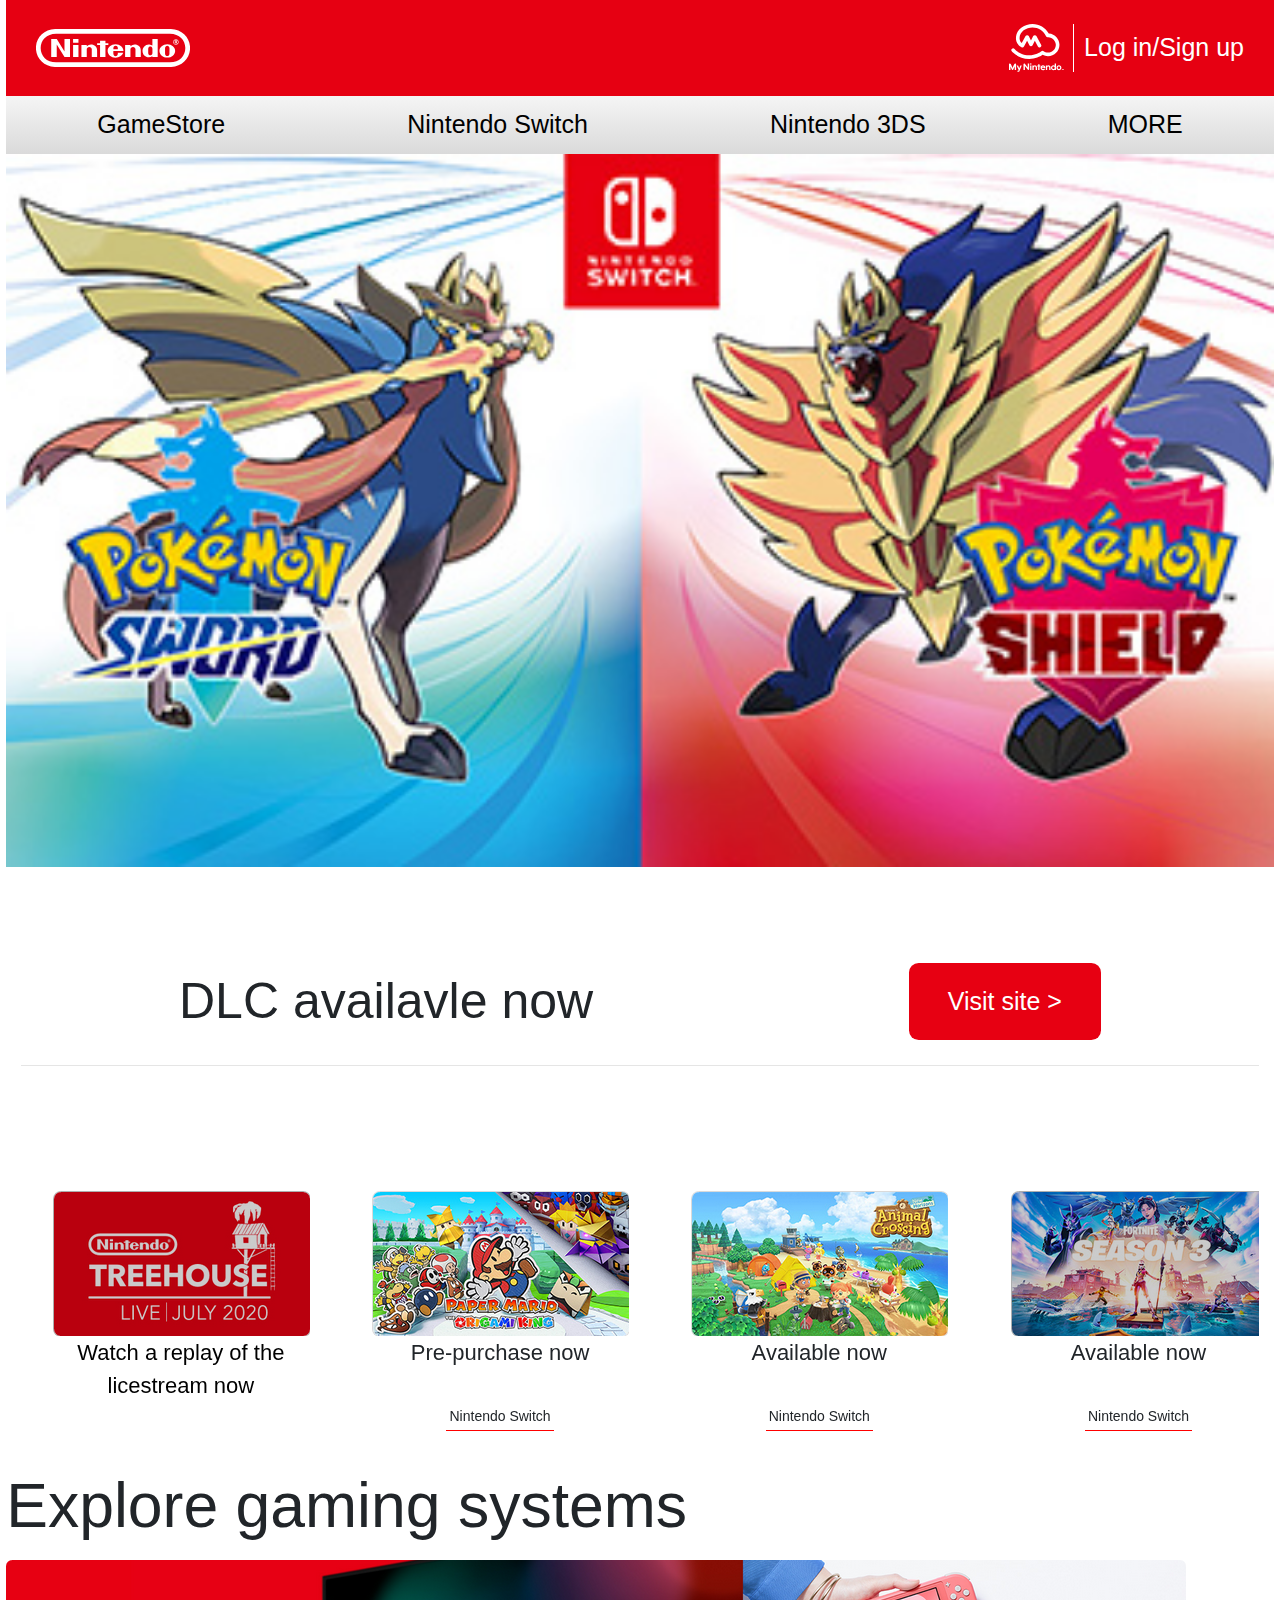
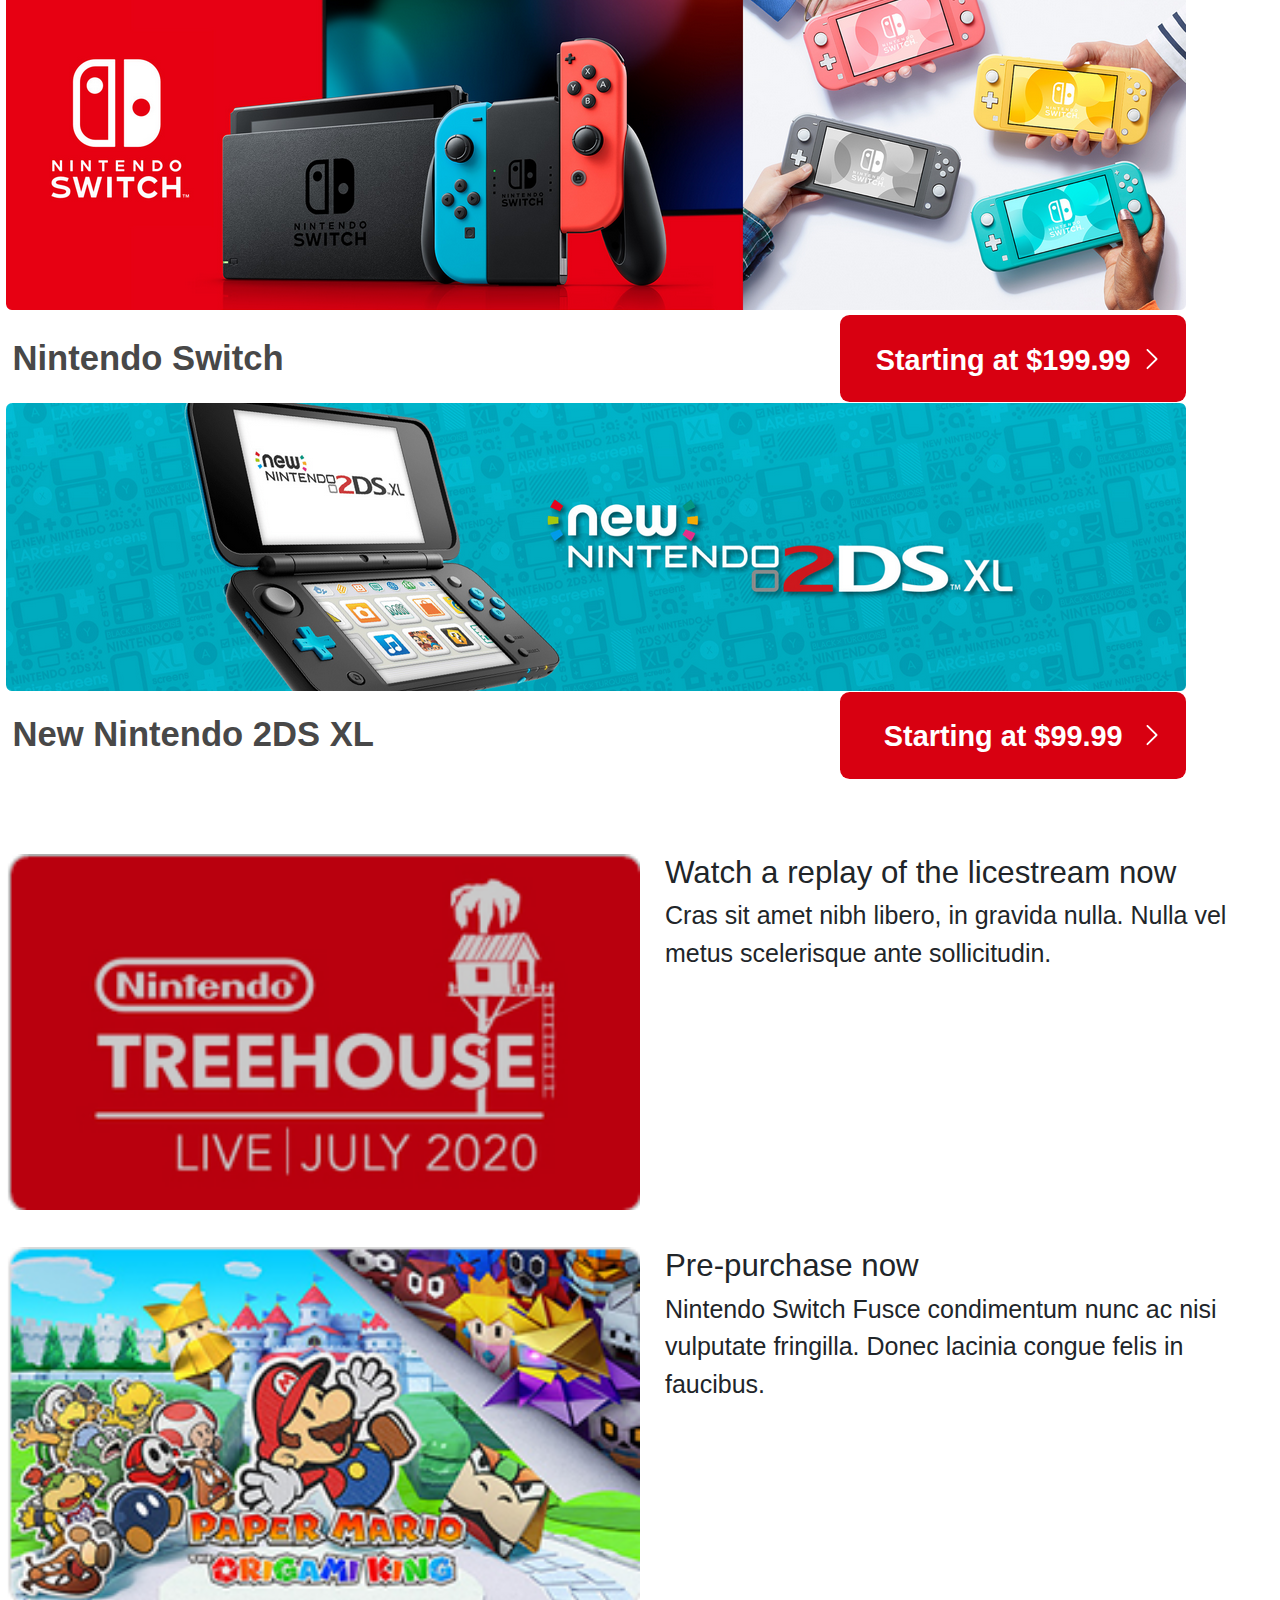
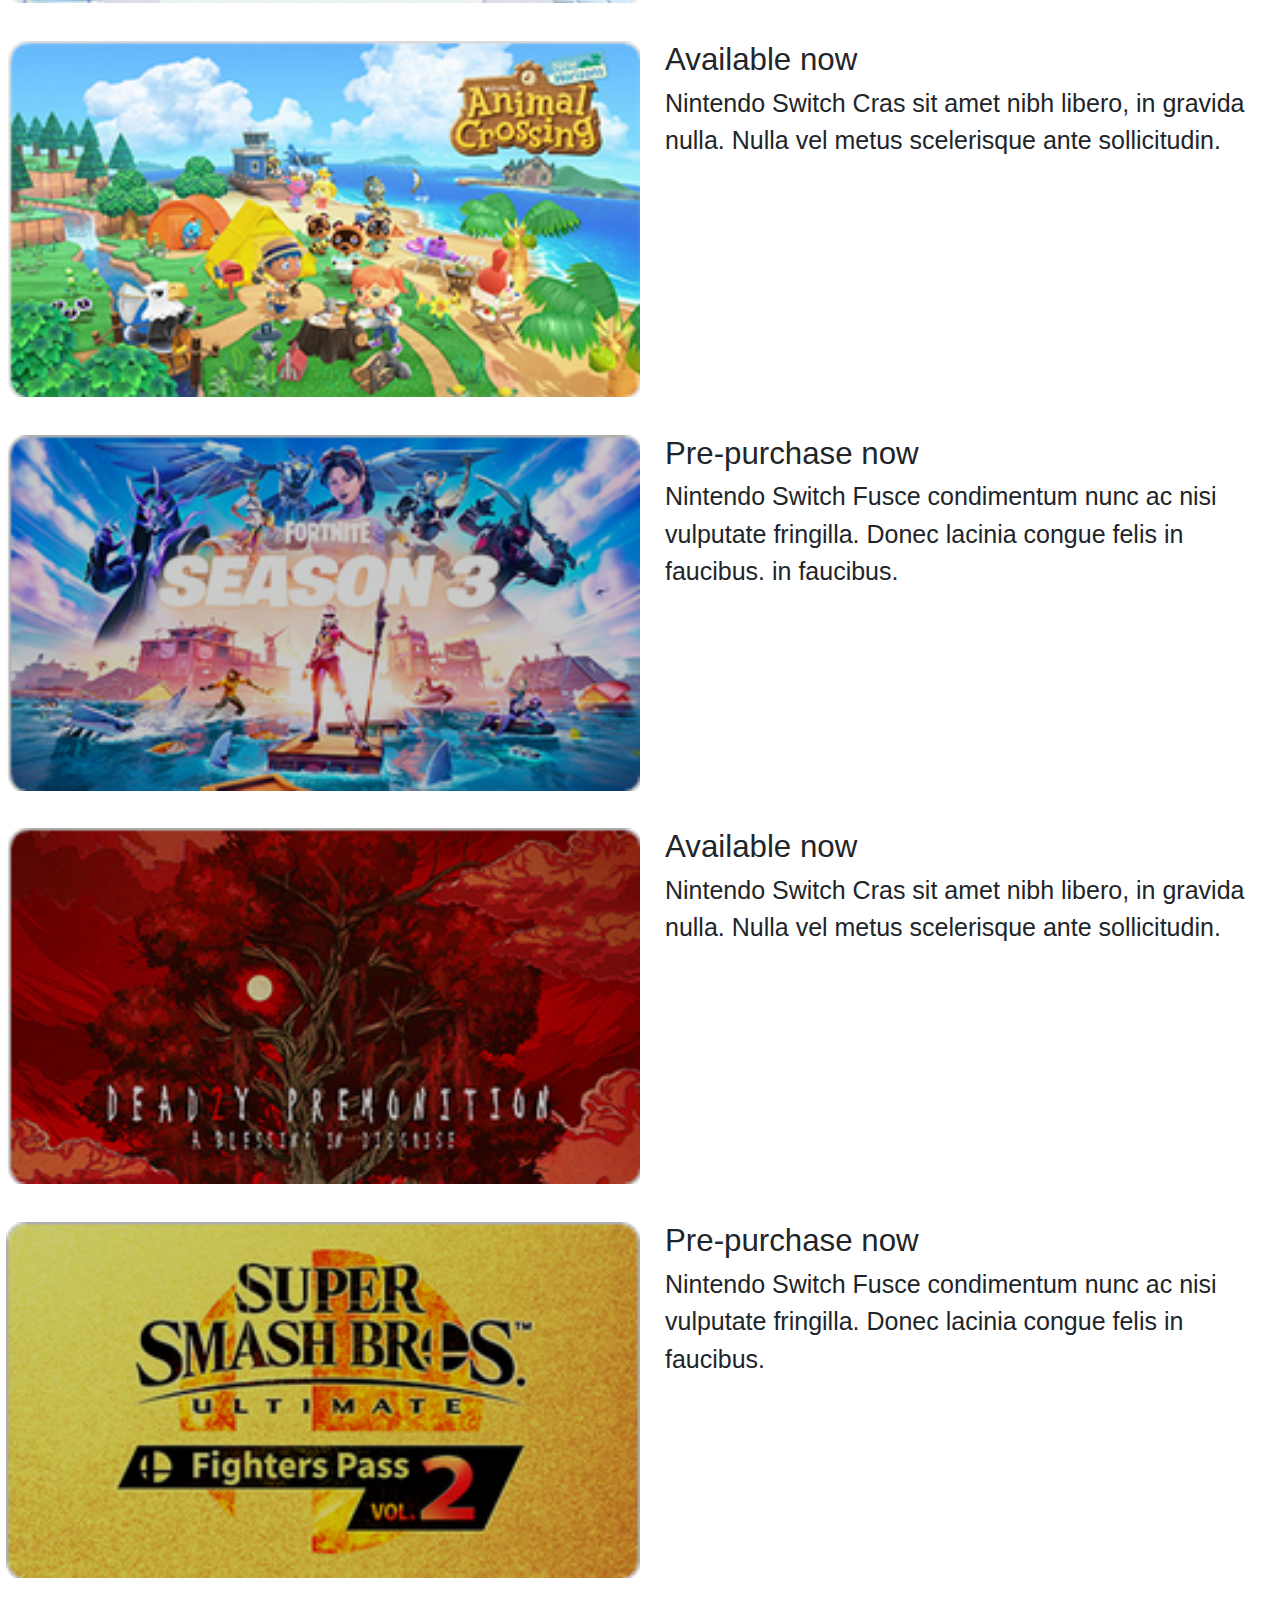
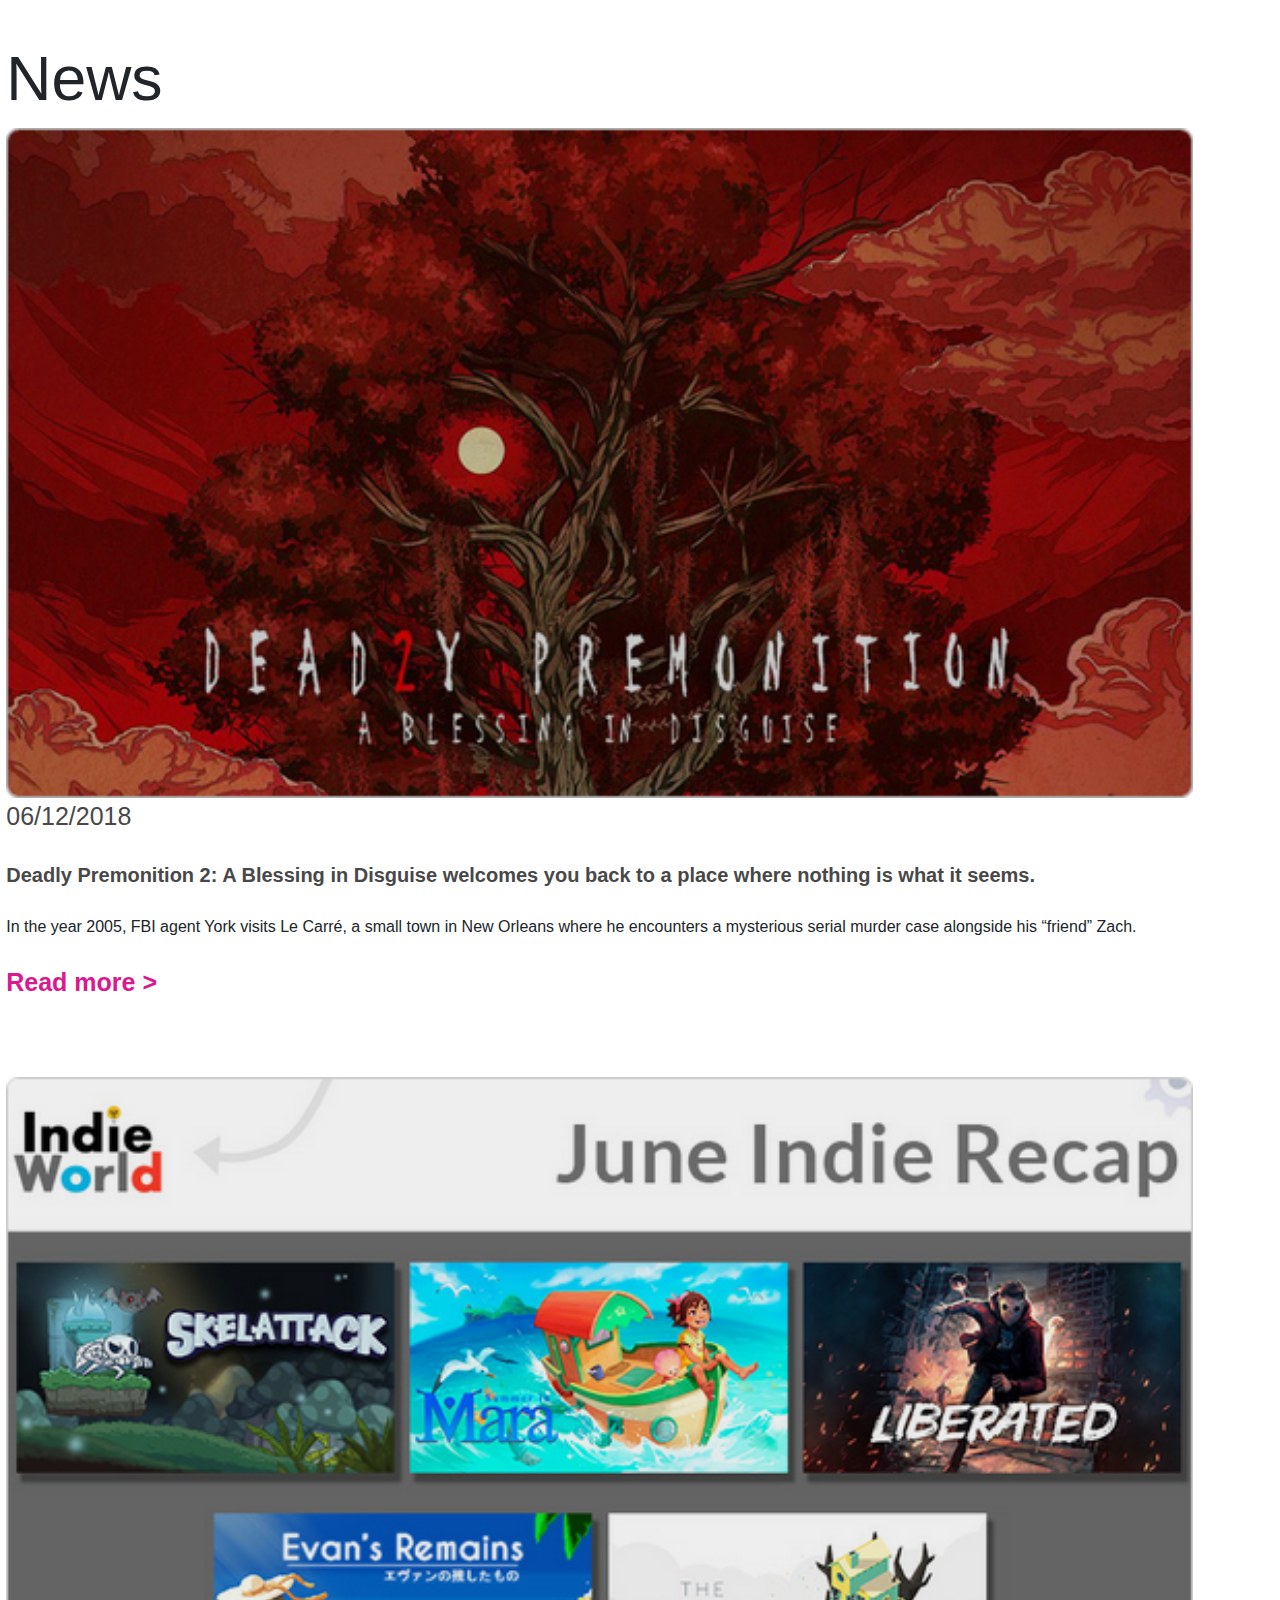
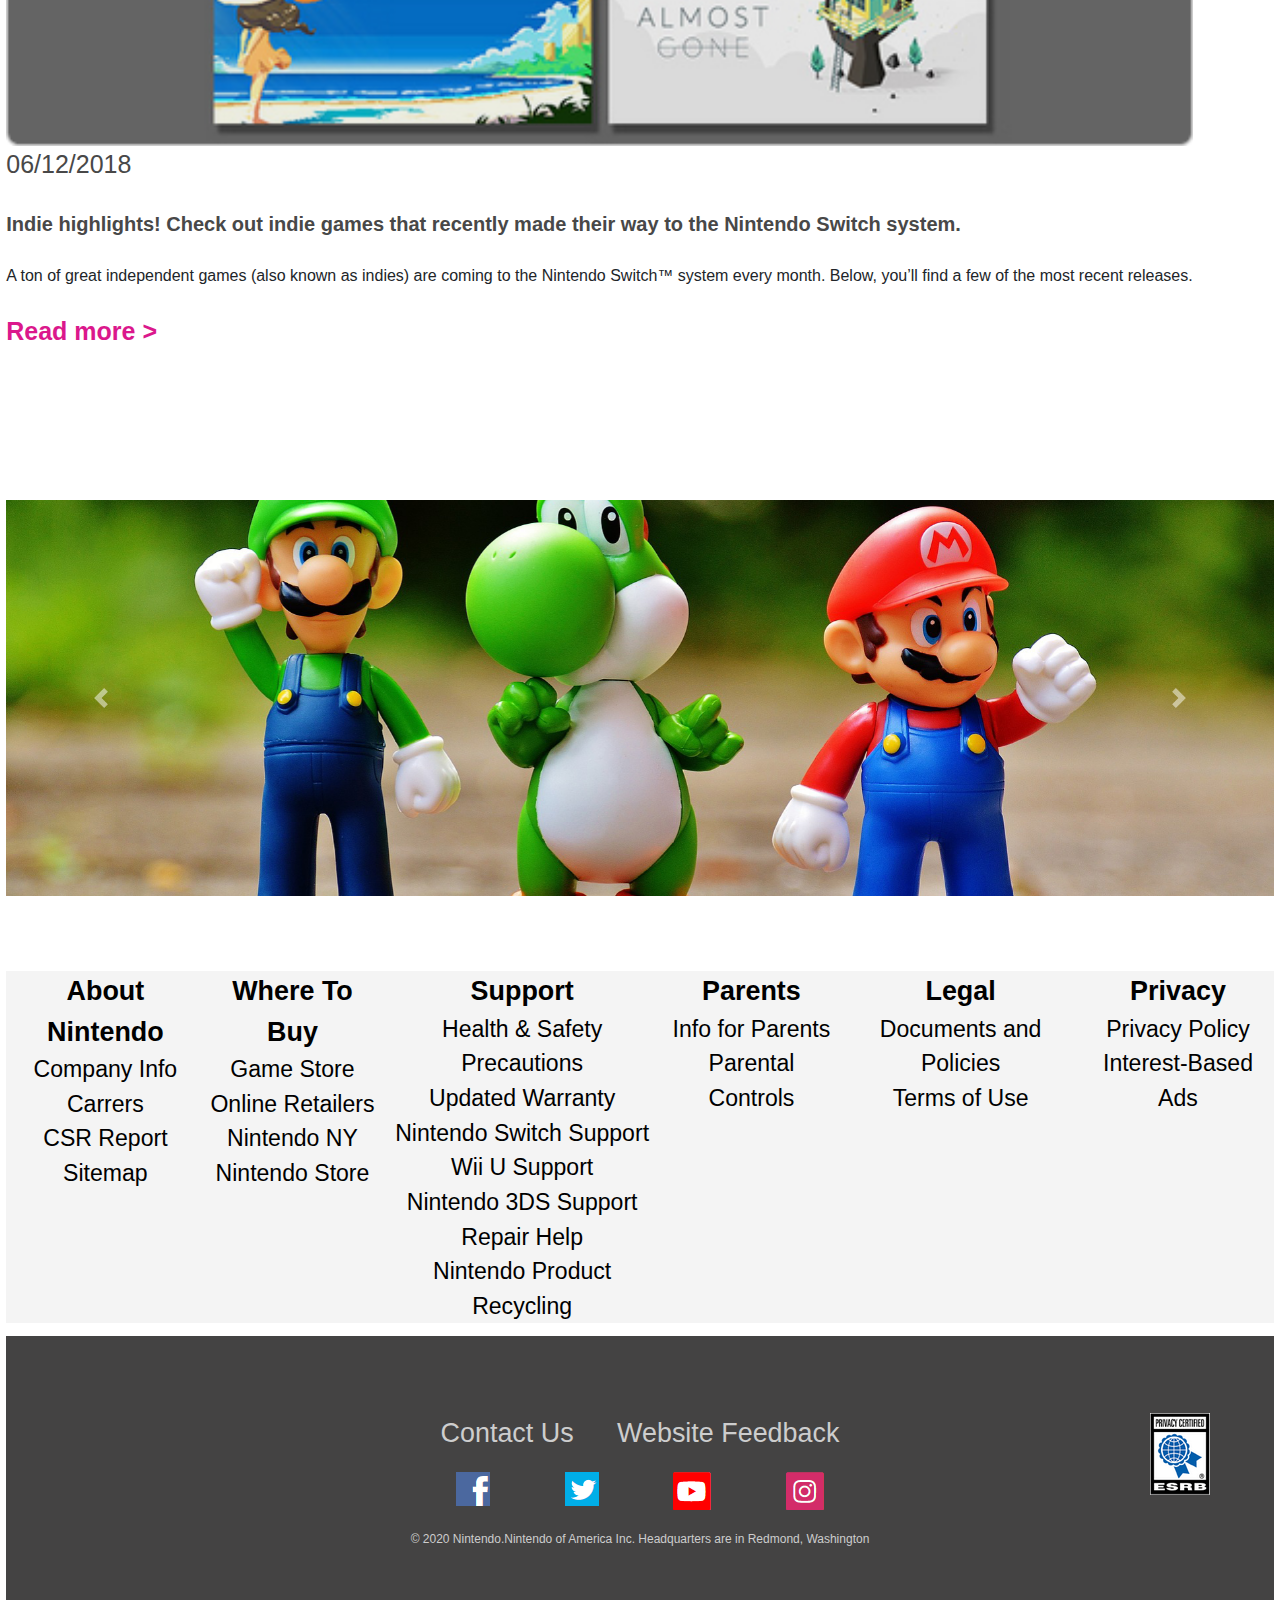
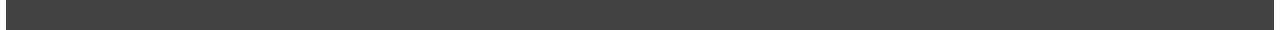
<file: m-index.html>
<!DOCTYPE html>
<html lang="en">

<head>
    <meta charset="UTF-8">
    <meta name="viewport" content="width=device-width, initial-scale=1, shrink-to-fit=no">
    <title>Document</title>
    <script>
        (function (doc, window) {
            var docElement = doc.documentElement;
            var resize = "orientationchange" in window ? "orientationchange" : "resize";
            var func = function () {
                var clientWidth = docElement.clientWidth;
                if (!clientWidth) return;
                if (clientWidth >= 750) {
                    docElement.style.fontSize = "25px";
                } else {
                    docElement.style.fontSize = 25 * (clientWidth / 750) + "px";
                }
            }
            func();
            if (!docElement.addEventListener) return;
            window.addEventListener(resize, func, false);
            docElement.addEventListener("DOMContentLoaded", func, false)
        })(document, window);
    </script>
    <link rel="stylesheet" href="https://stackpath.bootstrapcdn.com/bootstrap/4.3.1/css/bootstrap.min.css"
        integrity="sha384-ggOyR0iXCbMQv3Xipma34MD+dH/1fQ784/j6cY/iJTQUOhcWr7x9JvoRxT2MZw1T" crossorigin="anonymous">

    <link rel="stylesheet" href="css/m-index.css">
</head>

<body class="px-1">
    <header class="container-fluid">
        <div class="row logoRow justify-content-between align-items-center">
            <a href="#" class="logo d-block"></a>
            <a class="login-reg" href="404.html">
                <img height="50%" src="images/indexImages/logo-my-nintendo.svg" alt="">
                <span>Log in/Sign up</span>
            </a>
        </div>
        <div class="row justify-content-around navRow">
            <a class="item" data-toggle="collapse" href="#GameStore" aria-expanded="false" aria-controls="GameStore">
                GameStore
            </a>
            <a class="item" data-toggle="collapse" href="#NintendoSwitch" aria-expanded="false"
                aria-controls="NintendoSwitch">
                Nintendo Switch
            </a>
            <a class="item" data-toggle="collapse" href="#Nintendo3DS" aria-expanded="false"
                aria-controls="Nintendo3DS">
                Nintendo 3DS
            </a>
            <a class="item" data-toggle="collapse" href="#more" aria-expanded="false" aria-controls="more">
                MORE
            </a>

        </div>
        <div class="container-fluid secNav">
            <div class="collapse" id="GameStore">
                <div class="row kirbybg1">
                    <ul>
                        <li><span>Nintendo Switch Games</span></li>
                        <li><span>Nintendo 3DS Games</span></li>
                        <li><span>Mobile Games</span></li>
                        <li><span>Coming soon</span></li>
                        <li><span>All games</span></li> 
                    </ul>
                </div>
            </div>
            <div class="collapse" id="NintendoSwitch">
                <div class="row kirbybg2">
                    <ul>
                        <li><span>Nintendo Switch lineup</span></li>
                        <li><span>Nintendo Switch</span></li>        
                        <li><span>Nintendo Switch Games</span></li>
                        <li><span>Accessories</span></li>
                        <li><span>Buy now</span></li>
                    </ul>
                </div>
            </div>
            <div class="collapse" id="Nintendo3DS">
                <div class="row kirbybg3">
                    <ul>
                        <li><span>Nintendo 3DS family</span></li>
                        <li><span>Overview</span></li>
                        <li><span>Nintendo 3DS games</span></li>
                        <li><span>Features</span></li>
                        <li><span>Built-in software</span></li>
                        <li><span>FAQ</span></li>
                        <li><span>Buy now</span></li>
                    </ul>
                </div>
            </div>
            <div class="collapse row" id="more">

                <button class="btn btn-outline-info border-0 w-100">amiibo</button>
                <button class="btn btn-outline-info border-0 w-100">Play Nintendo</button>
                <button class="btn btn-outline-info border-0 w-100">Support</button>
                <button class="btn btn-outline-info border-0 w-100">My Nintendo</button>


            </div>
        </div>

    </header>
    <main>
        <i class="backTop" style="display: none;">
            <img src="images/indexImages/火箭.svg" alt="" width="20px">
        </i>
        <div class="container-fluid banner">
            <div class="row">
                <img src="images/indexImages/375x211_pss_hero_mobile.jpg" alt="" class="w-100">
            </div>

            <div class="info-container ">
                <div class="standard">
                    <span>DLC availavle now</span>
                    <button>Visit site ></button>
                </div>
                <hr>
            </div>

            <div class="carousel-container">
                <div class="carousel-window">
                    <ul class="carousel-content clearfix" style="margin-left: 0;">
                        <li class="carousel-item">
                            <a href="#">
                                <div class="picture-container">
                                    <img src="images/indexImages/carousel-img/1.png" alt="">
                                </div>
                                <p class="game-title">Watch a replay of the licestream now</p>
                            </a>
                        </li>
                        <li class="carousel-item">
                            <div class="picture-container">
                                <img src="images/indexImages/carousel-img/2.png" alt="">
                            </div>
                            <p class="game-title">Pre-purchase now</p>
                            <span class="game-plat">Nintendo Switch</span>
                        </li>
                        <li class="carousel-item">
                            <div class="picture-container">
                                <img src="images/indexImages/carousel-img/3.png" alt="">
                            </div>
                            <p class="game-title">Available now</p>
                            <span class="game-plat">Nintendo Switch</span>
                        </li>
                        <li class="carousel-item">
                            <div class="picture-container">
                                <img src="images/indexImages/carousel-img/4.png" alt="">
                            </div>
                            <p class="game-title">Available now</p>
                            <span class="game-plat">Nintendo Switch</span>
                        </li>
                        <li class="carousel-item">
                            <div class="picture-container">
                                <img src="images/indexImages/carousel-img/5.png" alt="">
                            </div>
                            <p class="game-title">Available now</p>
                            <span class="game-plat">Nintendo Switch</span>
                        </li>
                        <li class="carousel-item">
                            <div class="picture-container">
                                <img src="images/indexImages/carousel-img/6.png" alt="">
                            </div>
                            <p class="game-title">Available now</p>
                            <span class="game-plat">Nintendo Switch</span>
                        </li>
                        <li class="carousel-item">
                            <div class="picture-container">
                                <img src="images/indexImages/carousel-img/7.png" alt="">
                            </div>
                            <p class="game-title">Available now</p>
                            <span class="game-plat">Nintendo Switch</span>
                        </li>
                        <li class="carousel-item">
                            <div class="picture-container">
                                <img src="images/indexImages/carousel-img/8.png" alt="">
                            </div>
                            <p class="game-title">Available now</p>
                            <span class="game-plat">Nintendo Switch</span>
                        </li>
                        <li class="carousel-item">
                            <div class="picture-container">
                                <img src="images/indexImages/carousel-img/9.png" alt="">
                            </div>
                            <p class="game-title">Available now</p>
                            <span class="game-plat">Nintendo Switch</span>
                        </li>
                        <li class="carousel-item">
                            <div class="picture-container">
                                <img src="images/indexImages/carousel-img/10.png" alt="">
                            </div>
                            <p class="game-title">Available now</p>
                            <span class="game-plat">Nintendo Switch</span>
                        </li>
                        <li class="carousel-item">
                            <div class="picture-container">
                                <img src="images/indexImages/carousel-img/11.png" alt="">
                            </div>
                            <p class="game-title">Available now</p>
                            <span class="game-plat">Nintendo Switch</span>
                        </li>
                        <li class="carousel-item">
                            <div class="picture-container">
                                <img src="images/indexImages/carousel-img/12.png" alt="">
                            </div>
                            <p class="game-title">Available now</p>
                            <span class="game-plat">Nintendo Switch</span>
                        </li>
                        <li class="carousel-item">
                            <div class="picture-container">
                                <img src="images/indexImages/carousel-img/13.png" alt="">
                            </div>
                            <p class="game-title">Available now</p>
                            <span class="game-plat">Nintendo Switch</span>
                        </li>
                    </ul>
                    <!-- <div class="traceline-container">
                        <div class="traceline" style="margin-left:0%"></div>
                    </div> -->
                </div>
            </div>

            <div class="row mb-5">
                <div class="explore-gaming-stystems">
                    <h1>Explore gaming systems</h1>
                    <div class="system-switch">
                        <img src="images/indexImages/system-switch.png" class="d-block w-100" alt="">
                    </div>
                    <div class="system-title d-flex pl-1 justify-content-between align-items-center">
                        <span>Nintendo Switch </span>
                        <button class="btn-notice">
                            <span>Starting at $199.99</span>
                            <i class="icon-rightArrow"><img src="images/indexImages/btn-rightarrow.svg" alt=""
                                    height="30px"></i>
                        </button></div>
                    <div class="system-2DS">
                        <img src="images/indexImages/system-2DS.png" class="d-block w-100" alt="">
                    </div>
                    <div class="system-title d-flex pl-1 justify-content-between align-items-center">
                        <span>New Nintendo 2DS XL</span>
                        <button class="btn-notice">
                            <span>Starting at $99.99</span>
                            <i class="icon-rightArrow"><img src="images/indexImages/btn-rightarrow.svg" alt=""
                                    height="30px"></i>
                        </button></div>
                </div>
            </div>
            <div class="row">
                <ul class="list-unstyled">
                    <li class="media">
                        <img class="mr-3 w-50" src="images/indexImages/carousel-img/1.png"
                            alt="Generic placeholder image">
                        <div class="media-body">
                            <h5 class="mt-0 mb-1">Watch a replay of the licestream now</h5>
                            Cras sit amet nibh libero, in gravida nulla. Nulla vel metus scelerisque ante sollicitudin.
                        </div>
                    </li>
                    <li class="media my-4 ">
                        <img class="mr-3 w-50" src="images/indexImages/carousel-img/2.png"
                            alt="Generic placeholder image">
                        <div class="media-body">
                            <h5 class="mt-0 mb-1">Pre-purchase now</h5>
                            Nintendo Switch
                            Fusce condimentum nunc
                            ac nisi vulputate fringilla. Donec lacinia congue felis in faucibus.
                        </div>
                    </li>
                    <li class="media">
                        <img class="mr-3 w-50" src="images/indexImages/carousel-img/3.png"
                            alt="Generic placeholder image">
                        <div class="media-body">
                            <h5 class="mt-0 mb-1">Available now</h5>
                            Nintendo Switch Cras sit amet nibh libero, in gravida nulla. Nulla vel metus scelerisque
                            ante sollicitudin.
                        </div>
                    <li class="media my-4 ">
                        <img class="mr-3 w-50" src="images/indexImages/carousel-img/4.png"
                            alt="Generic placeholder image">
                        <div class="media-body">
                            <h5 class="mt-0 mb-1">Pre-purchase now</h5>
                            Nintendo Switch
                            Fusce condimentum nunc
                            ac nisi vulputate fringilla. Donec lacinia congue felis in faucibus. in faucibus.
                        </div>
                    </li>
                    <li class="media">
                        <img class="mr-3 w-50" src="images/indexImages/carousel-img/5.png"
                            alt="Generic placeholder image">
                        <div class="media-body">
                            <h5 class="mt-0 mb-1">Available now</h5>
                            Nintendo Switch Cras sit amet nibh libero, in gravida nulla. Nulla vel metus scelerisque
                            ante sollicitudin.
                        </div>
                    <li class="media my-4 ">
                        <img class="mr-3 w-50" src="images/indexImages/carousel-img/6.png"
                            alt="Generic placeholder image">
                        <div class="media-body">
                            <h5 class="mt-0 mb-1">Pre-purchase now</h5>
                            Nintendo Switch
                            Fusce condimentum nunc
                            ac nisi vulputate fringilla. Donec lacinia congue felis in faucibus.
                        </div>
                    </li>

                </ul>



            </div>

            <div class="row mt-3">
                <div class="news">
                    <h1>News</h1>
                    <div class="news-item-container">
                        <div class="news-item mb-5">
                            <div class="picture-container">
                                <img src="images/indexImages/news1.png" alt="" width="100%">
                            </div>
                            <p class="released-date">06/12/2018</p>
                            <p class="game-title">Deadly Premonition 2: A Blessing in Disguise welcomes you back to a place
                                where nothing is what it seems.</p>
                            <p class="news-content">In the year 2005, FBI agent York visits Le Carré, a small town in New
                                Orleans where he encounters a mysterious serial murder case alongside his “friend” Zach.</p>
                            <a href="#" class="read-more">Read more ></a>
                        </div>
                        <div class="news-item my-5">
                            <div class="picture-container">
                                <img src="images/indexImages/news2.png" alt="" width="100%">
                            </div>
                            <p class="released-date">06/12/2018</p>
                            <p class="game-title">Indie highlights! Check out indie games that recently made their way to the
                                Nintendo Switch system.</p>
                            <p class="news-content">A ton of great independent games (also known as indies) are coming to the
                                Nintendo Switch™ system every month. Below, you’ll find a few of the most recent releases.</p>
                            <a href="#" class="read-more">Read more ></a>
                        </div>
                    </div>
                </div>
            </div>

            <div id="carouselExampleControls" class="carousel slide row my-5" data-ride="carousel">
                <div class="carousel-inner">
                    <div class="carousel-item active">
                        <img src="images/m-indexImages/新建文件夹 (2)/carousel1.jpg" class="d-block w-100" alt="...">


                    </div>
                    <div class="carousel-item">
                        <img src="images/m-indexImages/新建文件夹 (2)/carousel2.jpg" class="d-block w-100" alt="...">
                    </div>
                    <div class="carousel-item">
                        <img src="images/m-indexImages/新建文件夹 (2)/carousel4.jpg" class="d-block w-100" alt="...">
                    </div>
                    <div class="carousel-item">
                        <img src="images/m-indexImages/新建文件夹 (2)/carousel5.jpg" class="d-block w-100" alt="...">
                    </div>
                </div>
                <a class="carousel-control-prev" href="#carouselExampleControls" data-slide="prev">
                    <span class="carousel-control-prev-icon" aria-hidden="true"></span>
                    <span class="sr-only">Previous</span>
                </a>
                <a class="carousel-control-next" href="#carouselExampleControls" data-slide="next">
                    <span class="carousel-control-next-icon" aria-hidden="true"></span>
                    <span class="sr-only">Next</span>
                </a>
            </div>



    </main>
    <footer>
        <div class="nav-footer">
            <div class="nav-container mt-1 mb-2">
                <ul>
                    <li class="nav-title"><a href="#">About Nintendo</a></li>
                    <li><a href="#">Company Info</a></li>
                    <li><a href="#">Carrers</a></li>
                    <li><a href="#">CSR Report</a></li>
                    <li><a href="#">Sitemap</a></li>
                </ul>
                <ul>
                    <li class="nav-title"><a href="#">Where To Buy</a></li>
                    <li><a href="Game-Store.html">Game Store</a></li>
                    <li><a href="#">Online Retailers</a></li>
                    <li><a href="#">Nintendo NY</a></li>
                    <li><a href="#">Nintendo Store</a></li>
                </ul>
                <ul>
                    <li class="nav-title"><a href="#">Support</a></li>
                    <li><a href="#">Health & Safety Precautions</a></li>
                    <li><a href="#">Updated Warranty</a></li>
                    <li><a href="#">Nintendo Switch Support</a></li>
                    <li><a href="#">Wii U Support</a></li>
                    <li><a href="#">Nintendo 3DS Support</a></li>
                    <li><a href="#">Repair Help</a></li>
                    <li><a href="#">Nintendo Product Recycling</a></li>
                </ul>
                <ul>
                    <li class="nav-title"><a href="#">Parents</a></li>
                    <li><a href="#">Info for Parents</a></li>
                    <li><a href="#">Parental Controls</a></li>

                </ul>
                <ul>
                    <li class="nav-title"><a href="#">Legal</a></li>
                    <li><a href="#">Documents and Policies</a></li>
                    <li><a href="#">Terms of Use</a></li>
                </ul>
                <ul>
                    <li class="nav-title"><a href="#">Privacy</a></li>
                    <li><a href="#">Privacy Policy</a></li>
                    <li><a href="#">Interest-Based Ads</a></li>
                </ul>
            </div>
        </div>
        <div class="footer-link">
            <div class="container">
                <div class="icon-ESRB"><img src="images/indexImages/icon-ESRB.png" alt=""></div>
                <div class="links-container">
                    <div class="box1">
                        <a href="#">Contact Us</a>
                        <a href="#">Website Feedback</a>
                    </div>
                    <div class="box2">
                        <div class="pic-container">
                            <img src="images/indexImages/icon-facebook.png" alt="">
                        </div>
                        <div class="pic-container">
                            <img src="images/indexImages/icon-twitter.png" alt="">
                        </div>
                        <div class="pic-container">
                            <img src="images/indexImages/icon-youtuber.png" alt="">
                        </div>
                        <div class="pic-container">
                            <img src="images/indexImages/icon-instagram.png" alt="">
                        </div>
                    </div>
                </div>
                <p>© 2020 Nintendo.Nintendo of America Inc. Headquarters are in Redmond, Washington</p>
            </div>
        </div>
    </footer>




    <script src="https://code.jquery.com/jquery-3.3.1.slim.min.js"
        integrity="sha384-q8i/X+965DzO0rT7abK41JStQIAqVgRVzpbzo5smXKp4YfRvH+8abtTE1Pi6jizo"
        crossorigin="anonymous"></script>
    <script src="https://cdnjs.cloudflare.com/ajax/libs/popper.js/1.14.7/umd/popper.min.js"
        integrity="sha384-UO2eT0CpHqdSJQ6hJty5KVphtPhzWj9WO1clHTMGa3JDZwrnQq4sF86dIHNDz0W1"
        crossorigin="anonymous"></script>
    <script src="https://stackpath.bootstrapcdn.com/bootstrap/4.3.1/js/bootstrap.min.js"
        integrity="sha384-JjSmVgyd0p3pXB1rRibZUAYoIIy6OrQ6VrjIEaFf/nJGzIxFDsf4x0xIM+B07jRM"
        crossorigin="anonymous"></script>

        <script src="js/m-index.js"></script>
</body>

</html>
</file>
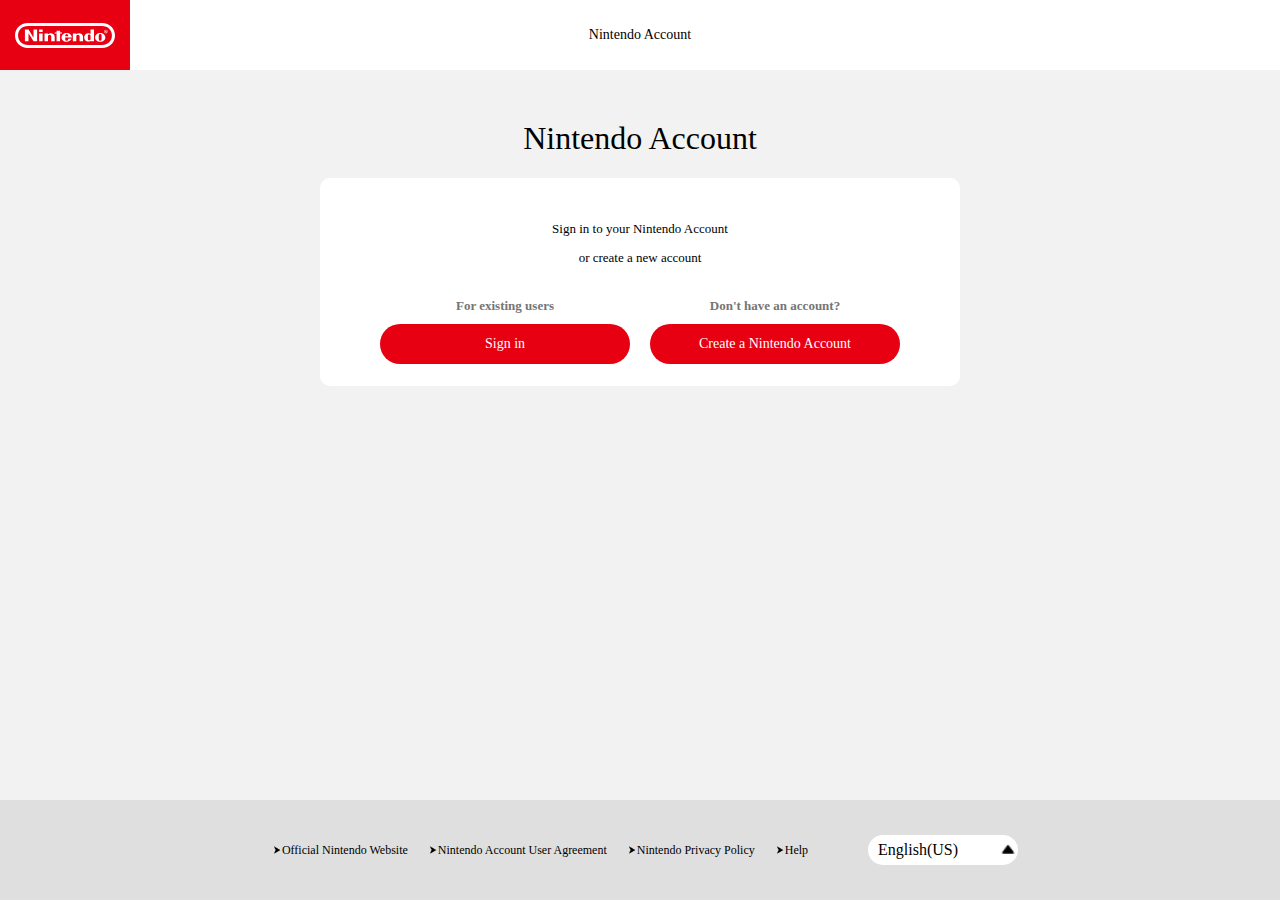
<file: signInAndReg.html>
<!DOCTYPE html>
<html lang="en">
<head>
    <meta charset="UTF-8">
    <meta name="viewport" content="width=device-width, initial-scale=1.0">
    <title>Document</title>
    <link rel="stylesheet" href="css/signInAndReg.css" type="text/css">
</head>
<body>
    <header>
        <div class="logo"></div>
        <span>Nintendo Account</span>
    </header>
    <main>
        <div class="chooseCard-container">
            <h1>Nintendo Account</h1>
            <div class="chooseCard">
                <p class="english">Sign in to your Nintendo Account</p>
                <p class="chinese hide">请登录您的Nintendo账号</p>
                <p class="english">or create a new account</p>
                <p class="chinese hide">或创建一个新账号</p>
                
                <div class="choose-item">
                    <div class="signIn-item">
                        <span class="english">For existing users</span>
                        <span class="chinese hide">已有账号的玩家</span>
                        <a href="signIn.html"class="english">Sign in</a>
                        <a href="signIn.html" class="chinese hide">登录</a>
                        
                    </div>
                    <div class="newAccount-item">
                        <span class="english">Don't have an account?</span>
                        <span class="chinese hide">还未拥有账号？</span>
                        <a href="reg.html" class="english">Create a Nintendo Account</a>
                        <a href="reg.html" class="chinese hide">创建新账号</a>
                    </div>
                </div>
            </div>
     
        </div>
    </main>
    <footer>
        <div class="link-item">
            <i></i>
            <a href="#" class="english">Official Nintendo Website</a>
            <a href="#" class="chinese hide">任天堂网站</a>
        </div>
        <div class="link-item">
            <i></i>
            <a href="#" class="english">Nintendo Account User Agreement</a>
            <a href="#" class="chinese hide">使用条款</a>
        </div>
        <div class="link-item">
            <i></i>
            <a href="#" class="english">Nintendo Privacy Policy</a>
            <a href="#" class="chinese hide">隐私政策</a>
        </div>
        <div class="link-item">
            <i></i>
            <a href="#"class="english">Help</a>
            <a href="#"class="chinese hide">帮助</a>
        </div>
        <div class="language-selector">
            <span>English(US)</span>
            <i class="upArrow"></i>
            <div class="languagesChooseBox">
                <p id="english">English</p>
                <p id="jianti">简体中文</p>
                <p>繁體中文</p>
                <p>français</p>
                <p>한국어</p>
                <p>セーター</p>
                <p>deutschen</p>
                <p>русский язык</p>
            </div>
        </div>
    </footer>

    <script src="js/signInAndReg.js"></script>
</body>
</html>
</file>
<file: css/m-index.css>
html,
body {
  width: 100%;
  margin: 0;
  padding: 0;
}
ul {
  margin: 0;
}
ul,
li {
  list-style: none;
  padding: 0;
}
a {
  text-decoration: none;
  color: black;
}
a:hover {
  text-decoration: none;
}
header .logoRow {
  height: 3.8462rem;
  background-color: #e60012;
  padding: 0 1.1922rem;
}
header .logoRow .logo {
  height: 1.5385rem;
  width: 6.1538rem;
  background: url(../images/indexImages/logo-nintendo.svg) center center;
  background-size: cover;
}
header .logoRow .login-reg {
  display: block;
  width: 13.8462rem;
  height: inherit;
  background-color: #e60012;
  display: flex;
  justify-content: flex-end;
  align-items: center;
  box-sizing: border-box;
}
header .logoRow .login-reg:hover {
  background-color: #ce181e;
}
header .logoRow .login-reg img {
  margin: 0.3846rem;
  border-right: 0.0769rem solid white;
  padding-right: 0.3846rem;
}
header .logoRow .login-reg span {
  font-size: 1rem;
  color: white;
}
header .navRow {
  height: 2.3077rem;
  background: linear-gradient(#f5f5f5, #dadada);
}
header .navRow a {
  line-height: 2.3077rem;
}
@media screen and (width: 414px) {
  header .kirbybg1 {
    background: url(../images/indexImages/kirby-fg.png) no-repeat 150px 20px;
  }
  header .kirbybg2 {
    background: url(../images/indexImages/kirby-fg.png) no-repeat 150px -80px;
  }
  header .kirbybg3 {
    background: url(../images/indexImages/kirby-fg.png) no-repeat 150px -181px;
  }
}
@media screen and (width: 375px) {
  header .kirbybg1 {
    background: url(../images/indexImages/kirby-fg.png) no-repeat 150px 10px;
  }
  header .kirbybg2 {
    background: url(../images/indexImages/kirby-fg.png) no-repeat 150px -80px;
  }
  header .kirbybg3 {
    background: url(../images/indexImages/kirby-fg.png) no-repeat 150px -170px;
  }
}
main .backTop {
  position: fixed;
  right: 10px;
  bottom: 50px;
  transition: 1s;
}
main .banner .info-container {
  width: 100%;
  height: 7.6923rem;
  margin-top: 3.8462rem;
}
main .banner .info-container .standard {
  display: flex;
  justify-content: space-around;
  align-items: center;
  margin: 0 auto;
}
main .banner .info-container .standard span {
  font-size: 2rem;
}
main .banner .info-container .standard button {
  width: 7.6923rem;
  height: 3.0769rem;
  background-color: #e70012;
  color: white;
  border-radius: 0.3846rem;
  transition: 0.1s;
  border: none;
}
main .carousel-container .carousel-window {
  width: 100%;
  overflow: hidden;
}
main .carousel-container .carousel-window ul.carousel-content {
  width: 4150px;
  display: flex;
  justify-content: space-around;
}
main .carousel-container .carousel-window ul.carousel-content li.carousel-item {
  margin: 30px auto;
  display: block;
  width: 280px;
  padding: 6px;
  text-align: center;
  box-sizing: border-box;
  position: relative;
}
main .carousel-container .carousel-window ul.carousel-content li.carousel-item .game-title {
  padding: 0 6px;
  font-size: 22px;
  text-align: center;
  transition: 0.4s;
}
main .carousel-container .carousel-window ul.carousel-content li.carousel-item .game-plat {
  font-size: 14px;
  padding: 6px 3px;
  border-bottom: 1px solid red;
}
main .system-title {
  font-size: 1.3846rem;
  font-weight: 600;
  color: #484848;
}
main .system-title .btn-notice {
  position: relative;
  width: 13.8462rem;
  height: 3.4615rem;
  border-radius: 0.3846rem;
  border: none;
  outline: none;
  background-color: #d80011;
  transition: 0.5s;
  color: #ffffff;
  font-weight: 600;
}
main .system-title .btn-notice:hover {
  background-color: #ac000d;
  transition: 0.5s;
  cursor: pointer;
}
main .system-title .btn-notice:hover .icon-rightArrow {
  right: 0.3846rem;
  transition: 0.5s;
}
main .system-title .btn-notice span {
  margin-left: -20.0005px;
  font-size: 1.1538rem;
}
main .system-title .btn-notice .icon-rightArrow {
  position: absolute;
  top: 0.6154rem;
  right: 0.7692rem;
  transition: 0.5s;
}
main .media-body {
  text-overflow: ellipsis;
}
main .news .news-item-container .news-item {
  width: 100%;
  box-sizing: border-box;
  position: relative;
}
main .news .news-item-container .news-item .released-date {
  color: #484848;
}
main .news .news-item-container .news-item .game-title {
  font-size: 20px;
  transition: 0.4s;
  font-weight: 600;
  color: #484848;
}
main .news .news-item-container .news-item .game-plat {
  font-size: 14px;
  padding: 6px 3px;
  border-bottom: 1px solid red;
}
main .news .news-item-container .news-item .news-content {
  font-size: 16px;
  font-weight: 300;
}
main .news .news-item-container .news-item .read-more {
  color: #db188c;
  font-weight: 600;
}
footer .nav-footer {
  background-color: #f4f4f4;
}
footer .nav-footer .nav-container {
  margin: 0 auto;
  display: flex;
  justify-content: space-around;
}
footer .nav-footer .nav-container ul li {
  text-align: center;
  font-size: 0.9231rem;
}
footer .nav-footer .nav-container ul .nav-title {
  font-size: 1.0769rem;
  font-weight: 900;
  color: #484848;
}
footer .footer-link {
  background-color: #444343;
  color: #cdcdcd;
  font-size: 12px;
  padding: 2.3077rem;
}
footer .footer-link .container {
  position: relative;
  margin: 0 auto;
}
footer .footer-link .container .links-container {
  width: 19.2308rem;
  margin: 0 auto;
}
footer .footer-link .container .links-container > div {
  display: flex;
  margin: 0 auto;
  justify-content: space-around;
  margin: 0.7692rem;
}
footer .footer-link .container .links-container > div a {
  color: #cdcdcd;
  font-size: 1.0769rem;
}
footer .footer-link .container .links-container > div a:hover {
  text-decoration: underline;
}
footer .footer-link .container p {
  text-align: center;
}
footer .footer-link .container .icon-ESRB {
  position: absolute;
  top: 0;
  right: 0;
}
</file>
<file: css/signInAndReg.css>
html,
body {
  width: 100%;
  height: 100%;
  padding: 0;
  margin: 0;
  background-color: #f2f2f2;
}
header {
  width: 100%;
  height: 70px;
  display: flex;
  justify-content: center;
  align-items: center;
  background-color: #fff;
  font-size: 14px;
}
header .logo {
  position: absolute;
  top: 0;
  left: 0;
  background: url(../images/indexImages/logo-nintendo.svg) no-repeat center center;
  background-size: 100px;
  background-color: #e60012;
  width: 130px;
  height: 70px;
}
.hide {
  position: absolute;
  z-index: -1;
  opacity: 0;
}
.m-5 {
  margin: 0 50px !important;
}
main .chooseCard-container {
  margin-top: 50px;
}
main .chooseCard-container h1 {
  text-align: center;
  font-weight: 400;
}
main .chooseCard-container .chooseCard {
  width: 640px;
  background-color: #fff;
  padding-top: 30px;
  margin: 0 auto;
  border-radius: 10px;
}
main .chooseCard-container .chooseCard p {
  text-align: center;
  font-size: 13px;
}
main .chooseCard-container .chooseCard .choose-item {
  margin-top: 20px;
  width: inherit;
  height: 100px;
  display: flex;
  justify-content: center;
}
main .chooseCard-container .chooseCard .choose-item .signIn-item,
main .chooseCard-container .chooseCard .choose-item .newAccount-item {
  margin: 10px;
  text-align: center;
  width: 250px;
}
main .chooseCard-container .chooseCard .choose-item .signIn-item span,
main .chooseCard-container .chooseCard .choose-item .newAccount-item span {
  font-size: 13px;
  font-weight: 600;
  color: #757575;
}
main .chooseCard-container .chooseCard .choose-item .signIn-item a,
main .chooseCard-container .chooseCard .choose-item .newAccount-item a {
  display: block;
  margin: 10px auto;
  width: inherit;
  height: 40px;
  background-color: #e60012;
  color: white;
  font-weight: 300;
  line-height: 40px;
  font-size: 14px;
  border-radius: 20px;
  transition: 0.2s;
  text-decoration: none;
}
main .chooseCard-container .chooseCard .choose-item .signIn-item a:hover,
main .chooseCard-container .chooseCard .choose-item .newAccount-item a:hover {
  cursor: pointer;
  background-color: #ed4c59;
  transition: 0.2s;
}
footer {
  position: fixed;
  bottom: 0px;
  width: 100%;
  height: 100px;
  background-color: #dfdfdf;
  display: flex;
  justify-content: center;
  align-items: center;
}
footer .link-item {
  margin: 0 10px;
  height: 80px;
  display: flex;
  align-items: center;
}
footer .link-item i {
  display: block;
  width: 10px;
  height: 10px;
  background: url(../images/SignInAndRegImages/右箭头.png);
  background-size: cover;
}
footer .link-item a {
  text-decoration: none;
  color: black;
  font-size: 12px;
}
footer .language-selector {
  width: 150px;
  height: 30px;
  background-color: #fff;
  border-radius: 15px;
  display: flex;
  align-items: center;
  justify-content: space-between;
  margin-left: 50px;
}
footer .language-selector:hover {
  cursor: pointer;
}
footer .language-selector span {
  line-height: 30px;
  margin-left: 10px;
}
footer .language-selector i {
  display: inline-block;
  width: 20px;
  height: 20px;
  background: url(../images/SignInAndRegImages/上箭头.png) center center;
  background-size: contain;
}
footer .language-selector .languagesChooseBox {
  background-color: #ffffff;
  position: absolute;
  bottom: 66px;
  border-radius: 5px;
  width: inherit;
  display: none;
}
footer .language-selector .languagesChooseBox p {
  text-align: center;
  padding: 10px;
  margin: 0;
}
footer .language-selector .languagesChooseBox p:hover {
  background-color: #0078d7;
  color: white;
}
</file>
